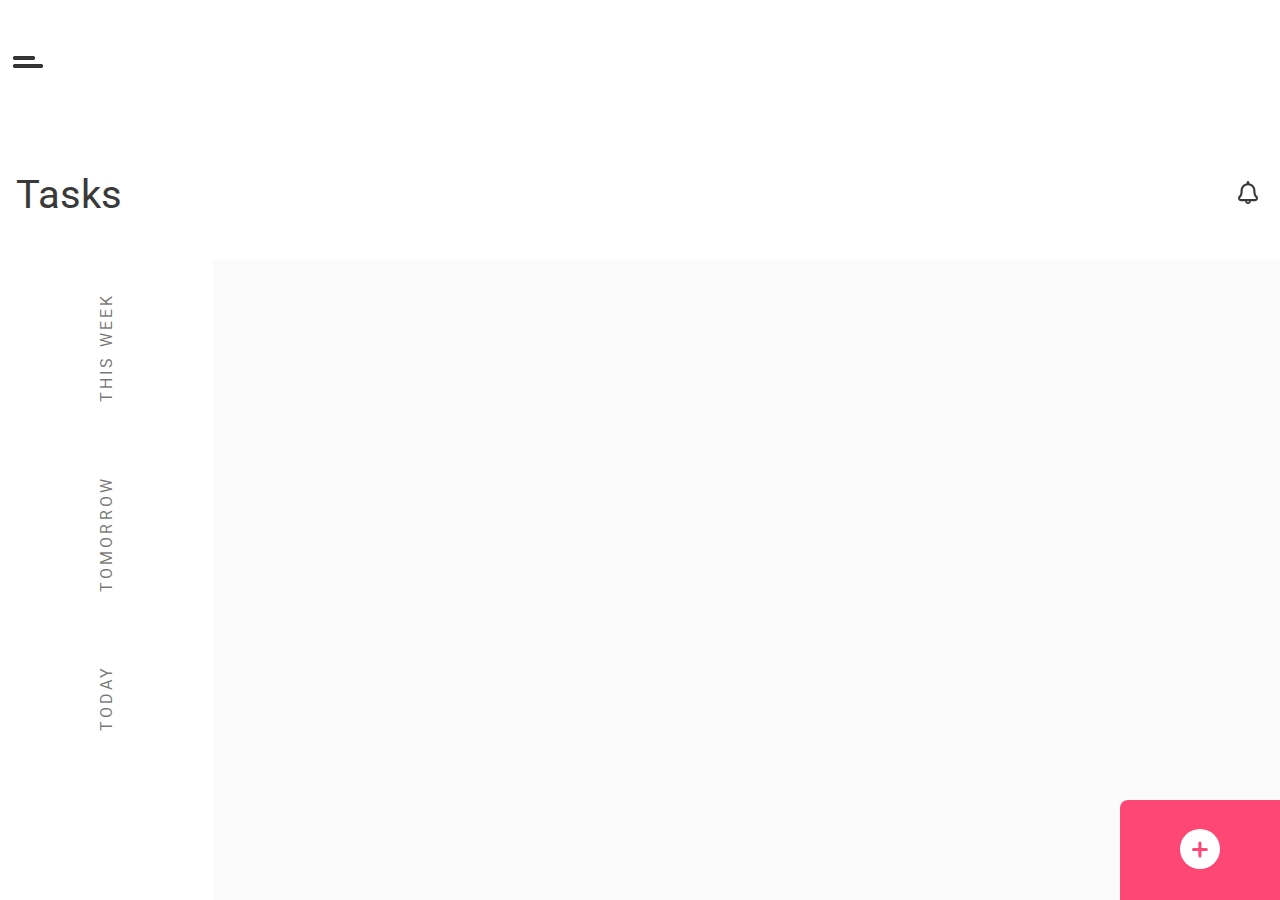
<file: index.html>
<!DOCTYPE html>
<html lang="en">
  <head>
    <meta charset="UTF-8" />
    <meta http-equiv="X-UA-Compatible" content="IE=edge" />
    <meta name="viewport" content="width=device-width, initial-scale=1.0" />
    <link rel="stylesheet" href="styles.css" />
    <title>Dashboard</title>
  </head>
  <body>
    <main class="container">
      <button aria-label="open menu" class="iconButton menuButton">
        <img src="./assets/menu.svg" alt="Menu Icon" />
      </button>
      <div class="headerMenu">
        <h1>Tasks</h1>
        <button aria-label="show notifications" class="iconButton">
          <img src="./assets/bell.svg" alt="Notification Bell" />
        </button>
      </div>
      <div class="dateselector">
        <label>
          <input
            class="dateselect__input"
            type="radio"
            name="when"
            value="today"
          />
          <span class="dateselect__span">Today</span>
        </label>
        <label>
          <input
            class="dateselect__input"
            type="radio"
            name="when"
            value="tomorrow"
          />
          <span class="dateselect__span">Tomorrow</span>
        </label>
        <label>
          <input
            class="dateselect__input"
            type="radio"
            name="when"
            value="thisweek"
          />
          <span class="dateselect__span">This Week</span>
        </label>
      </div>
      <section class="taskList"></section>
      <a href="new.html">
        <button aria-label="Add new task" class="actionButton">
          <img src="src/assets/plus.svg" alt="Plus Symbol" /></button
      ></a>
    </main>
    <script type="module" src="index.js" defer="true"></script>
  </body>
</html>
</file>
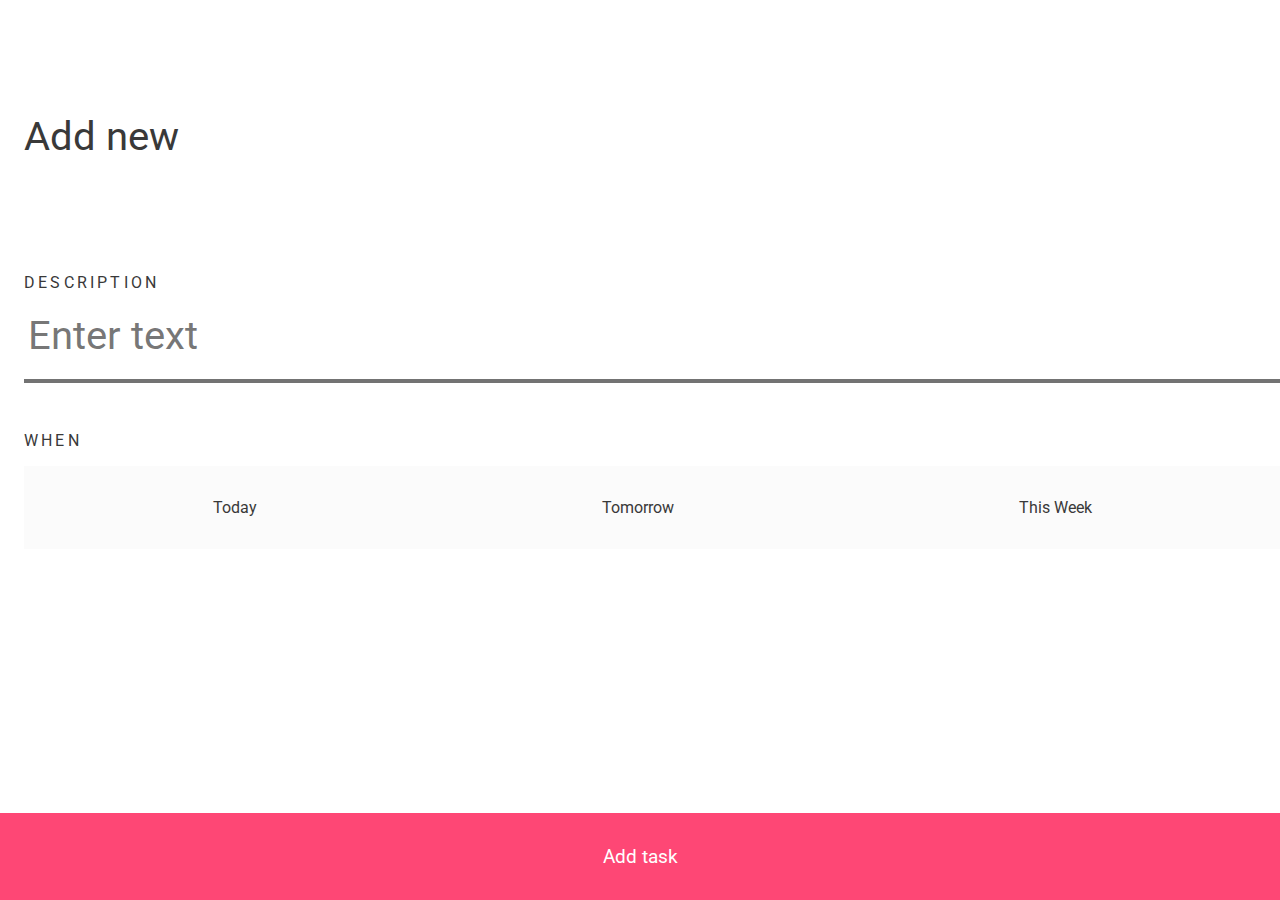
<file: new.html>
<!DOCTYPE html>
<html lang="en">
  <head>
    <meta charset="UTF-8" />
    <meta http-equiv="X-UA-Compatible" content="IE=edge" />
    <meta name="viewport" content="width=device-width, initial-scale=1.0" />
    <link rel="stylesheet" href="styles.css" />
    <title>New Task</title>
  </head>
  <body>
    <main class="addTask__container">
      <h1 class="addTask__headline">Add new</h1>
      <form class="addTaskForm">
        <section class="addTaskForm__userInput">
          <label
            ><span class="addTaskForm__description">Description</span
            ><input
              class="addTaskForm__textInput"
              type="text"
              name="description"
              placeholder="Enter text"
          /></label>
          <fieldset class="addTaskForm__fieldset">
            <legend class="addTaskForm__description">When</legend>
            <div class="addTaskForm__radioGroup">
              <label>
                <input
                  class="addTaskForm__radio"
                  type="radio"
                  name="when"
                  value="today"
                />
                <span class="addTaskForm__radioLabel">Today</span>
              </label>
              <label>
                <input
                  class="addTaskForm__radio"
                  type="radio"
                  name="when"
                  value="tomorrow"
                />
                <span class="addTaskForm__radioLabel">Tomorrow</span>
              </label>
              <label>
                <input
                  class="addTaskForm__radio"
                  type="radio"
                  name="when"
                  value="thisweek"
                />
                <span class="addTaskForm__radioLabel">This Week</span>
              </label>
            </div>
          </fieldset>
        </section>
        <div>
          <input class="addTaskForm__submit" type="submit" value="Add task" />
        </div>
      </form>
    </main>
    <script type="module" src="new.js" defer="true"></script>
  </body>
</html>
</file>
<file: styles.css>
@import url("https://fonts.googleapis.com/css2?family=Montserrat:wght@600&family=Roboto:wght@400&display=swap");

*,
*::after,
*::before {
  box-sizing: border-box;
}

:root {
  --ff-primary: "Roboto", sans-serif;
  --ff-secondary: "Montserrat", sans-serif;
  --clr-primary: #fe4775;
  --clr-secondary: #161060;
  --clr-text-primary: #393939;
  --clr-text-secondary: #111;
  --clr-text-passive: hsla(0, 0%, 0%, 0.55);
  --clr-content-passive: #fbfbfb;
  --fw-primary: 400;
  --fw-secondary: 600;
}

body {
  color: var(--clr-text-primary);
  font-family: var(--ff-primary);
  margin: 0;
  height: 100vh;
}

input,
button,
select,
optgroup,
textarea {
  margin: 0;
  font-family: var(--ff-primary);
}

h1,
h2,
h3,
h5,
h6 {
  font-weight: var(--fw-primary);
}

h1 {
  font-size: 2.5rem;
}

.container {
  display: grid;
  height: 100%;
  grid-template-columns: 1fr 5fr;
  grid-template-rows: 1fr 1fr 4fr 1fr;
}

.menuButton {
  padding: 1em;
  grid-column: 1/3;
  justify-self: start;
  align-self: center;
}

.headerMenu {
  display: grid;
  padding: 1em;
  grid-column: 1/3;
  grid-auto-flow: column;
  justify-content: space-between;
}

.dateSelector {
  display: grid;
  grid-column: 1/2;
  grid-row: span 2;
  place-items: center;
}

.iconButton {
  border: none;
  background-color: transparent;
  cursor: pointer;
}

.taskNavLink {
  color: var(--clr-text-passive);
  writing-mode: vertical-lr;
  transform: rotate(180deg);
  text-decoration: none;
  text-transform: uppercase;
  letter-spacing: 0.2em;
}

.taskNavLink--active {
  color: var(--clr-primary);
}

.taskList {
  grid-column: 2/3;
  grid-row: span 2;
  overflow: auto;
  padding-left: 1em;
  padding-top: 4em;
  background-color: var(--clr-content-passive);
}

.taskItem {
  display: block;
  margin-bottom: 2em;
}

.taskItem__checkbox {
  opacity: 0;
  width: 0;
  height: 0;
}

.taskItem__checkbox:checked + .taskItem__labelText {
  text-decoration: line-through 0.14em var(--clr-primary);
}

.actionButton {
  width: 10rem;
  height: 100px;
  background-color: var(--clr-primary);
  border: none;
  border-top-left-radius: 8px;
  position: absolute;
  bottom: 0;
  right: 0;
}

.addTask__container {
  height: 100vh;
  display: grid;
  grid-template-rows: 1fr 2.3fr;
}

.addTask__headline {
  align-self: center;
  padding-left: 1.5rem;
}

.addTaskForm {
  display: flex;
  flex-direction: column;
  justify-content: space-between;
}

.addTaskForm__userInput {
  margin-left: 1.5em;
}

.addTaskForm__description {
  display: block;
  text-transform: uppercase;
  letter-spacing: 0.2em;
  padding: 0;
}

.addTaskForm__textInput {
  font-size: 2.5rem;
  padding: 0.5em 0.3em 0.5em 0.1em;
  width: 100%;
  border: none;
  border-bottom: 0.1em solid var(--clr-text-passive);
}

.addTaskForm__textInput::placeholder {
  color: var(--clr-text-passive);
}

.addTaskForm__fieldset {
  border: none;
  padding: 0;
  margin: 3em 0 0 0;
}

.addTaskForm__radioGroup {
  border: none;
  background-color: var(--clr-content-passive);
  margin-top: 1em;
  padding: 2em 1em;
  display: flex;
  flex-direction: row;
  justify-content: space-around;
}

.addTaskForm__radio {
  display: none;
}

.addTaskForm__radio:checked + .addTaskForm__radioLabel {
  color: var(--clr-primary);
}

.addTaskForm__submit {
  font-size: 1.2rem;
  border: none;
  width: 100%;
  padding: 2rem;
  background-color: var(--clr-primary);
  color: #fff;
}

.dateselector {
  color: var(--clr-text-passive);
  writing-mode: vertical-lr;
  transform: rotate(180deg);
  text-decoration: none;
  text-transform: uppercase;
  letter-spacing: 0.2em;
  display: flex;
  justify-content: space-around;
  justify-self: center;
}
.dateSelect--active {
  color: var(--clr-primary);
}
.dateselect__input {
  width: 0;
  height: 0;
  opacity: 0;
}

.dateselect__input:checked + .dateselect__span {
  color: var(--clr-primary);
}
</file>
